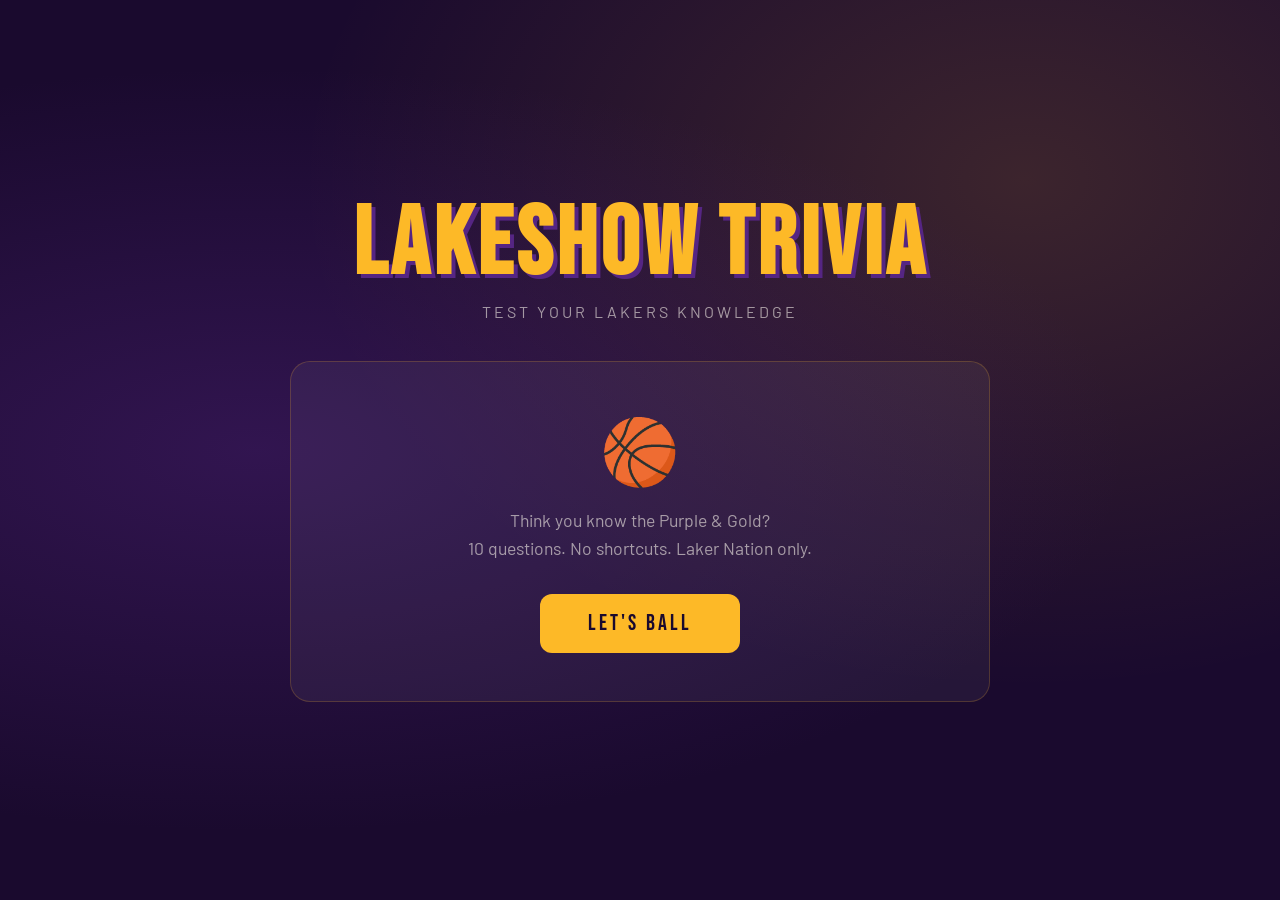
<file: Ai.html>
<!DOCTYPE html>
<html lang="en">
<head>
  <meta charset="UTF-8">
  <meta name="viewport" content="width=device-width, initial-scale=1.0">
  <title>LakeShow Trivia</title>
  <link href="https://fonts.googleapis.com/css2?family=Bebas+Neue&family=Barlow:wght@400;600;700&display=swap" rel="stylesheet">
  <style>
    :root {
      --purple: #552583;
      --gold: #FDB927;
      --dark: #1a0a2e;
      --white: #f5f0e8;
      --correct: #2ecc71;
      --wrong: #e74c3c;
    }

    * { margin: 0; padding: 0; box-sizing: border-box; }

    body {
      background-color: var(--dark);
      background-image:
        radial-gradient(ellipse at 20% 50%, rgba(85,37,131,0.4) 0%, transparent 60%),
        radial-gradient(ellipse at 80% 20%, rgba(253,185,39,0.15) 0%, transparent 50%);
      min-height: 100vh;
      font-family: 'Barlow', sans-serif;
      color: var(--white);
      display: flex;
      flex-direction: column;
      align-items: center;
      justify-content: center;
      padding: 20px;
    }

    .container {
      width: 100%;
      max-width: 700px;
    }

    header {
      text-align: center;
      margin-bottom: 40px;
    }

    header h1 {
      font-family: 'Bebas Neue', sans-serif;
      font-size: clamp(3rem, 10vw, 6rem);
      color: var(--gold);
      letter-spacing: 4px;
      line-height: 1;
      text-shadow: 4px 4px 0px var(--purple);
    }

    header p {
      color: rgba(245,240,232,0.6);
      font-size: 1rem;
      letter-spacing: 3px;
      text-transform: uppercase;
      margin-top: 8px;
    }

    /* Score bar */
    .scorebar {
      display: flex;
      justify-content: space-between;
      align-items: center;
      background: rgba(85,37,131,0.3);
      border: 1px solid rgba(253,185,39,0.2);
      border-radius: 12px;
      padding: 14px 24px;
      margin-bottom: 28px;
      backdrop-filter: blur(10px);
    }

    .scorebar .stat { text-align: center; }
    .scorebar .stat .val {
      font-family: 'Bebas Neue', sans-serif;
      font-size: 2rem;
      color: var(--gold);
      display: block;
    }
    .scorebar .stat .lbl {
      font-size: 0.7rem;
      letter-spacing: 2px;
      text-transform: uppercase;
      color: rgba(245,240,232,0.5);
    }

    /* Progress bar */
    .progress-wrap {
      background: rgba(255,255,255,0.1);
      border-radius: 99px;
      height: 6px;
      margin-bottom: 28px;
      overflow: hidden;
    }
    .progress-bar {
      height: 100%;
      background: linear-gradient(90deg, var(--purple), var(--gold));
      border-radius: 99px;
      transition: width 0.5s ease;
    }

    /* Question card */
    .card {
      background: rgba(255,255,255,0.05);
      border: 1px solid rgba(253,185,39,0.15);
      border-radius: 20px;
      padding: 36px;
      margin-bottom: 20px;
      backdrop-filter: blur(10px);
      transition: transform 0.3s ease;
    }

    .question-num {
      font-size: 0.75rem;
      letter-spacing: 3px;
      text-transform: uppercase;
      color: var(--gold);
      margin-bottom: 14px;
    }

    .question-text {
      font-size: clamp(1.1rem, 3vw, 1.4rem);
      font-weight: 600;
      line-height: 1.5;
      color: var(--white);
    }

    /* Answer buttons */
    .answers {
      display: grid;
      grid-template-columns: 1fr 1fr;
      gap: 12px;
      margin-bottom: 20px;
    }

    @media (max-width: 480px) {
      .answers { grid-template-columns: 1fr; }
    }

    .answer-btn {
      background: rgba(85,37,131,0.25);
      border: 2px solid rgba(253,185,39,0.2);
      border-radius: 12px;
      padding: 16px 18px;
      color: var(--white);
      font-family: 'Barlow', sans-serif;
      font-size: 1rem;
      font-weight: 600;
      cursor: pointer;
      text-align: left;
      transition: all 0.2s ease;
      position: relative;
      overflow: hidden;
    }

    .answer-btn:hover:not(:disabled) {
      background: rgba(253,185,39,0.15);
      border-color: var(--gold);
      transform: translateY(-2px);
    }

    .answer-btn.correct {
      background: rgba(46,204,113,0.25);
      border-color: var(--correct);
      color: #a8ffcc;
    }

    .answer-btn.wrong {
      background: rgba(231,76,60,0.25);
      border-color: var(--wrong);
      color: #ffaaaa;
    }

    .answer-btn:disabled { cursor: default; }

    /* Feedback */
    .feedback {
      text-align: center;
      font-size: 1.1rem;
      font-weight: 700;
      min-height: 30px;
      letter-spacing: 1px;
      transition: opacity 0.3s;
    }
    .feedback.correct { color: var(--correct); }
    .feedback.wrong { color: var(--wrong); }

    /* Next button */
    .next-btn {
      display: block;
      width: 100%;
      margin-top: 20px;
      padding: 16px;
      background: var(--gold);
      color: var(--dark);
      border: none;
      border-radius: 12px;
      font-family: 'Bebas Neue', sans-serif;
      font-size: 1.4rem;
      letter-spacing: 3px;
      cursor: pointer;
      transition: all 0.2s ease;
      display: none;
    }
    .next-btn:hover { background: #ffd060; transform: translateY(-2px); }
    .next-btn.show { display: block; }

    /* Result screen */
    #result-screen {
      display: none;
      text-align: center;
    }

    #result-screen.show { display: block; }

    .result-card {
      background: rgba(255,255,255,0.05);
      border: 1px solid rgba(253,185,39,0.3);
      border-radius: 20px;
      padding: 48px 36px;
    }

    .trophy {
      font-size: 5rem;
      margin-bottom: 16px;
      animation: bounce 1s ease infinite alternate;
    }

    @keyframes bounce {
      from { transform: translateY(0); }
      to { transform: translateY(-10px); }
    }

    .result-title {
      font-family: 'Bebas Neue', sans-serif;
      font-size: 3rem;
      color: var(--gold);
      letter-spacing: 4px;
      margin-bottom: 8px;
    }

    .result-score {
      font-family: 'Bebas Neue', sans-serif;
      font-size: 5rem;
      color: var(--white);
      line-height: 1;
    }

    .result-msg {
      color: rgba(245,240,232,0.6);
      margin: 16px 0 32px;
      font-size: 1.1rem;
    }

    .play-again {
      padding: 16px 48px;
      background: var(--gold);
      color: var(--dark);
      border: none;
      border-radius: 12px;
      font-family: 'Bebas Neue', sans-serif;
      font-size: 1.4rem;
      letter-spacing: 3px;
      cursor: pointer;
      transition: all 0.2s ease;
    }
    .play-again:hover { background: #ffd060; transform: translateY(-2px); }

    /* Start screen */
    #start-screen { text-align: center; }
    #start-screen.hide { display: none; }

    .start-card {
      background: rgba(255,255,255,0.05);
      border: 1px solid rgba(253,185,39,0.2);
      border-radius: 20px;
      padding: 48px 36px;
    }

    .ball { font-size: 4rem; margin-bottom: 16px; }

    .start-card p {
      color: rgba(245,240,232,0.6);
      margin-bottom: 32px;
      font-size: 1.1rem;
      line-height: 1.6;
    }

    .start-btn {
      padding: 16px 48px;
      background: var(--gold);
      color: var(--dark);
      border: none;
      border-radius: 12px;
      font-family: 'Bebas Neue', sans-serif;
      font-size: 1.4rem;
      letter-spacing: 3px;
      cursor: pointer;
      transition: all 0.2s ease;
    }
    .start-btn:hover { background: #ffd060; transform: translateY(-2px); }

    #game-screen { display: none; }
    #game-screen.show { display: block; }
  </style>
</head>
<body>

<div class="container">
  <header>
    <h1>LakeShow Trivia</h1>
    <p>Test Your Lakers Knowledge</p>
  </header>

  <!-- Start Screen -->
  <div id="start-screen">
    <div class="start-card">
      <div class="ball">🏀</div>
      <p>Think you know the Purple & Gold?<br>10 questions. No shortcuts. Laker Nation only.</p>
      <button class="start-btn" onclick="startGame()">Let's Ball</button>
    </div>
  </div>

  <!-- Game Screen -->
  <div id="game-screen">
    <div class="scorebar">
      <div class="stat"><span class="val" id="score-val">0</span><span class="lbl">Score</span></div>
      <div class="stat"><span class="val" id="q-val">1/10</span><span class="lbl">Question</span></div>
      <div class="stat"><span class="val" id="streak-val">0🔥</span><span class="lbl">Streak</span></div>
    </div>

    <div class="progress-wrap">
      <div class="progress-bar" id="progress-bar" style="width:0%"></div>
    </div>

    <div class="card">
      <div class="question-num" id="q-num">Question 1 of 10</div>
      <div class="question-text" id="q-text">Loading...</div>
    </div>

    <div class="answers" id="answers"></div>
    <div class="feedback" id="feedback"></div>
    <button class="next-btn" id="next-btn" onclick="nextQuestion()">Next Question →</button>
  </div>

  <!-- Result Screen -->
  <div id="result-screen">
    <div class="result-card">
      <div class="trophy" id="trophy">🏆</div>
      <div class="result-title" id="result-title">Final Score</div>
      <div class="result-score" id="result-score">0/10</div>
      <p class="result-msg" id="result-msg"></p>
      <button class="play-again" onclick="startGame()">Play Again</button>
    </div>
  </div>
</div>

<script>
  const questions = [
    {
      q: "How many NBA Championships have the Los Angeles Lakers won?",
      answers: ["15", "17", "14", "16"],
      correct: 1
    },
    {
      q: "Which Laker scored 81 points in a single game in 2006?",
      answers: ["LeBron James", "Shaquille O'Neal", "Kobe Bryant", "Jerry West"],
      correct: 2
    },
    {
      q: "What year did the Lakers move from Minneapolis to Los Angeles?",
      answers: ["1958", "1962", "1960", "1965"],
      correct: 2
    },
    {
      q: "Who is known as 'The Logo' and played for the Lakers?",
      answers: ["Elgin Baylor", "Jerry West", "Magic Johnson", "Kareem Abdul-Jabbar"],
      correct: 1
    },
    {
      q: "Magic Johnson wore what jersey number for the Lakers?",
      answers: ["33", "32", "34", "31"],
      correct: 1
    },
    {
      q: "Which Laker won the most NBA MVP awards?",
      answers: ["Kobe Bryant", "LeBron James", "Kareem Abdul-Jabbar", "Magic Johnson"],
      correct: 2
    },
    {
      q: "What arena do the Lakers currently play in?",
      answers: ["Staples Center", "Forum", "Crypto.com Arena", "Lakers Arena"],
      correct: 2
    },
    {
      q: "The Lakers won three consecutive championships from 2000–2002. Who was their coach?",
      answers: ["Pat Riley", "Phil Jackson", "Frank Vogel", "Luke Walton"],
      correct: 1
    },
    {
      q: "Which player's number 8 AND 24 are both retired by the Lakers?",
      answers: ["Shaquille O'Neal", "LeBron James", "Kobe Bryant", "Magic Johnson"],
      correct: 2
    },
    {
      q: "LeBron James won his first Lakers championship in what year?",
      answers: ["2019", "2021", "2020", "2022"],
      correct: 2
    }
  ];

  let current = 0;
  let score = 0;
  let streak = 0;
  let answered = false;
  let shuffled = [];

  function shuffle(arr) {
    return [...arr].sort(() => Math.random() - 0.5);
  }

  function startGame() {
    current = 0;
    score = 0;
    streak = 0;
    answered = false;
    shuffled = shuffle(questions);

    document.getElementById('start-screen').classList.add('hide');
    document.getElementById('result-screen').classList.remove('show');
    document.getElementById('game-screen').classList.add('show');

    loadQuestion();
  }

  function loadQuestion() {
    answered = false;
    const q = shuffled[current];
    document.getElementById('q-num').textContent = `Question ${current + 1} of ${shuffled.length}`;
    document.getElementById('q-text').textContent = q.q;
    document.getElementById('q-val').textContent = `${current + 1}/10`;
    document.getElementById('feedback').textContent = '';
    document.getElementById('feedback').className = 'feedback';
    document.getElementById('next-btn').classList.remove('show');
    document.getElementById('progress-bar').style.width = `${(current / shuffled.length) * 100}%`;

    const container = document.getElementById('answers');
    container.innerHTML = '';

    q.answers.forEach((ans, i) => {
      const btn = document.createElement('button');
      btn.className = 'answer-btn';
      btn.textContent = ans;
      btn.onclick = () => selectAnswer(i, q.correct, btn);
      container.appendChild(btn);
    });
  }

  function selectAnswer(selected, correct, btn) {
    if (answered) return;
    answered = true;

    const buttons = document.querySelectorAll('.answer-btn');
    buttons.forEach(b => b.disabled = true);
    buttons[correct].classList.add('correct');

    const feedback = document.getElementById('feedback');

    if (selected === correct) {
      score++;
      streak++;
      btn.classList.add('correct');
      feedback.textContent = streak >= 3 ? `🔥 On fire! +1` : '✓ Correct!';
      feedback.className = 'feedback correct';
    } else {
      streak = 0;
      btn.classList.add('wrong');
      feedback.textContent = `✗ Wrong! The answer was: ${shuffled[current].answers[correct]}`;
      feedback.className = 'feedback wrong';
    }

    document.getElementById('score-val').textContent = score;
    document.getElementById('streak-val').textContent = streak + '🔥';
    document.getElementById('next-btn').classList.add('show');

    if (current === shuffled.length - 1) {
      document.getElementById('next-btn').textContent = 'See Results →';
    }
  }

  function nextQuestion() {
    current++;
    if (current >= shuffled.length) {
      showResults();
    } else {
      loadQuestion();
    }
  }

  function showResults() {
    document.getElementById('game-screen').classList.remove('show');
    document.getElementById('result-screen').classList.add('show');
    document.getElementById('progress-bar').style.width = '100%';

    const pct = score / shuffled.length;
    document.getElementById('result-score').textContent = `${score}/10`;

    let trophy, title, msg;
    if (pct === 1)      { trophy='🏆'; title='Laker Legend!';    msg="Perfect score. You ARE the LakeShow."; }
    else if (pct >= 0.8){ trophy='🥇'; title='Laker Nation!';    msg="You really know your Purple & Gold!"; }
    else if (pct >= 0.6){ trophy='🥈'; title='Solid Fan!';       msg="Not bad — keep watching those highlights."; }
    else if (pct >= 0.4){ trophy='🥉'; title='Keep Watching';    msg="You've got some studying to do, rookie."; }
    else                { trophy='😬'; title='Yikes...';         msg="Did you just Google 'what is basketball'?"; }

    document.getElementById('trophy').textContent = trophy;
    document.getElementById('result-title').textContent = title;
    document.getElementById('result-msg').textContent = msg;
  }
</script>
</body>
</html>
</file>
